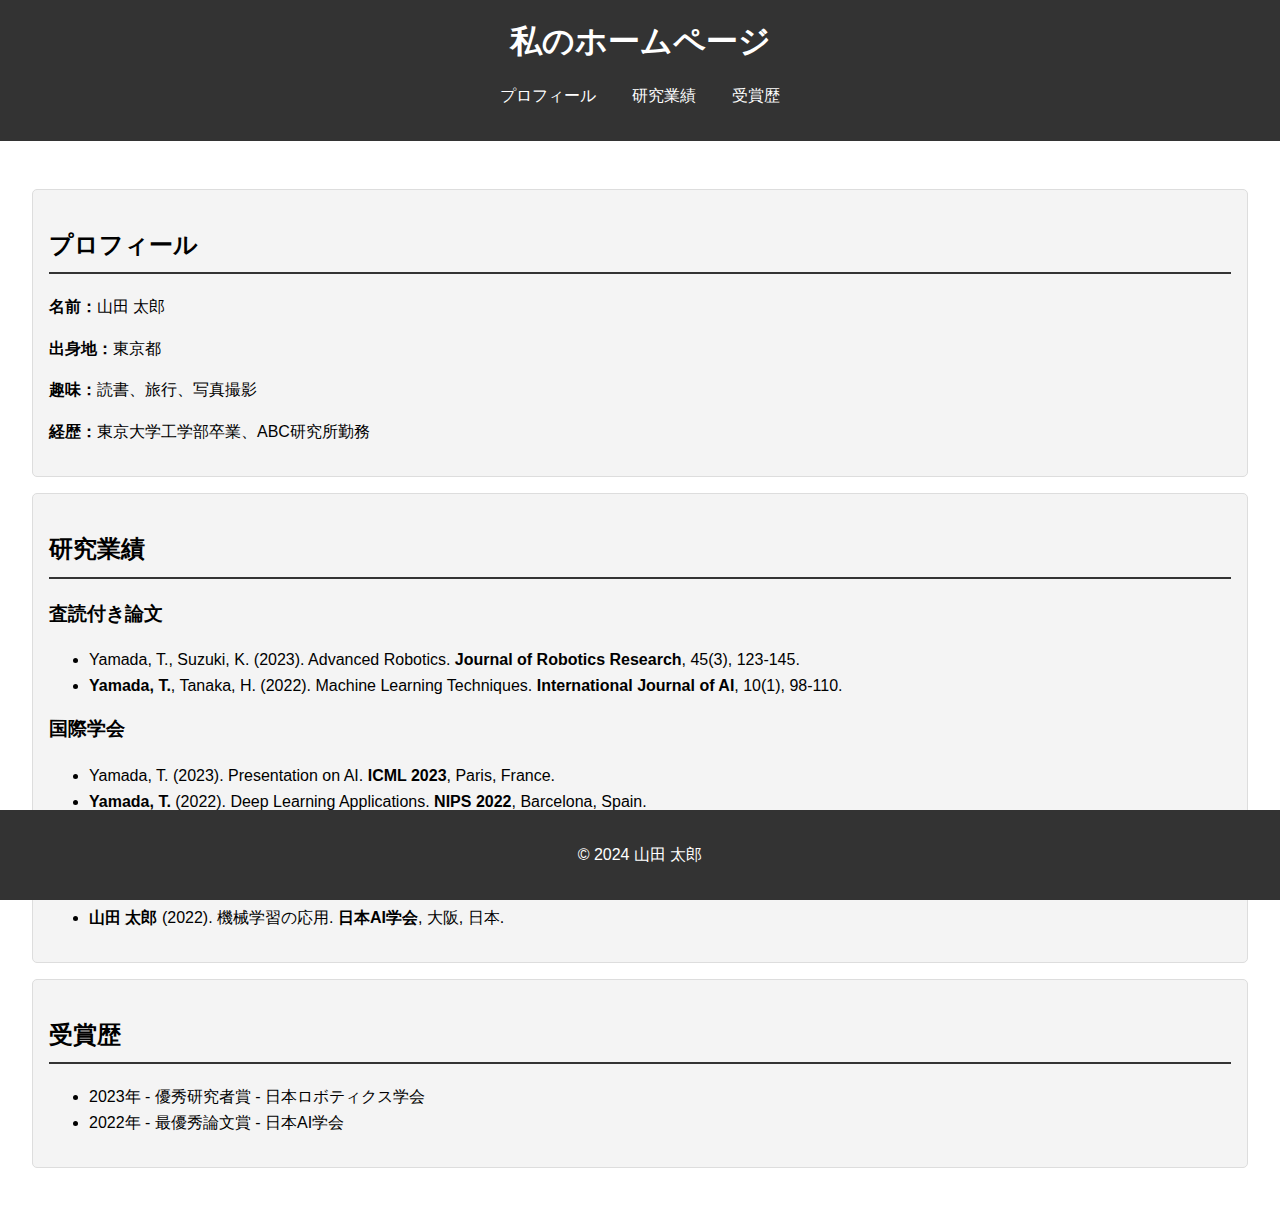
<file: index.html>
<!DOCTYPE html>
<html lang="ja">
<head>
    <meta charset="UTF-8">
    <meta name="viewport" content="width=device-width, initial-scale=1.0">
    <title>プロフィールと個人業績</title>
    <link rel="stylesheet" href="style.css">
</head>
<body>
    <header>
        <h1>私のホームページ</h1>
        <nav>
            <ul>
                <li><a href="#profile">プロフィール</a></li>
                <li><a href="#research">研究業績</a></li>
                <li><a href="#awards">受賞歴</a></li>
            </ul>
        </nav>
    </header>

    <main>
        <section id="profile" class="block">
            <h2>プロフィール</h2>
            <p><strong>名前：</strong>山田 太郎</p>
            <p><strong>出身地：</strong>東京都</p>
            <p><strong>趣味：</strong>読書、旅行、写真撮影</p>
            <p><strong>経歴：</strong>東京大学工学部卒業、ABC研究所勤務</p>
        </section>

        <section id="research" class="block">
            <h2>研究業績</h2>
            <h3>査読付き論文</h3>
            <ul>
                <li>Yamada, T., Suzuki, K. (2023). Advanced Robotics. <strong>Journal of Robotics Research</strong>, 45(3), 123-145.</li>
                <li><strong>Yamada, T.</strong>, Tanaka, H. (2022). Machine Learning Techniques. <strong>International Journal of AI</strong>, 10(1), 98-110.</li>
            </ul>
            <h3>国際学会</h3>
            <ul>
                <li>Yamada, T. (2023). Presentation on AI. <strong>ICML 2023</strong>, Paris, France.</li>
                <li><strong>Yamada, T.</strong> (2022). Deep Learning Applications. <strong>NIPS 2022</strong>, Barcelona, Spain.</li>
            </ul>
            <h3>国内学会</h3>
            <ul>
                <li>Yamada, T. (2023). Robotics Innovations. <strong>日本ロボティクス学会</strong>, 東京, 日本.</li>
                <li><strong>山田 太郎</strong> (2022). 機械学習の応用. <strong>日本AI学会</strong>, 大阪, 日本.</li>
            </ul>
        </section>

        <section id="awards" class="block">
            <h2>受賞歴</h2>
            <ul>
                <li>2023年 - 優秀研究者賞 - 日本ロボティクス学会</li>
                <li>2022年 - 最優秀論文賞 - 日本AI学会</li>
            </ul>
        </section>
    </main>

    <footer>
        <p>&copy; 2024 山田 太郎</p>
    </footer>
</body>
</html>
</file>
<file: style.css>
body {
    font-family: Arial, sans-serif;
    line-height: 1.6;
    margin: 0;
    padding: 0;
}

header {
    background: #333;
    color: #fff;
    padding: 1rem 0;
    text-align: center;
}

header h1 {
    margin: 0;
}

nav ul {
    list-style: none;
    padding: 0;
}

nav ul li {
    display: inline;
    margin: 0 1rem;
}

nav ul li a {
    color: #fff;
    text-decoration: none;
}

main {
    padding: 2rem;
}

.block {
    background: #f4f4f4;
    margin: 1rem 0;
    padding: 1rem;
    border: 1px solid #ddd;
    border-radius: 5px;
}

h2 {
    border-bottom: 2px solid #333;
    padding-bottom: 0.5rem;
}

h3 {
    margin-top: 1rem;
}

footer {
    background: #333;
    color: #fff;
    text-align: center;
    padding: 1rem 0;
    position: fixed;
    width: 100%;
    bottom: 0;
}
</file>
